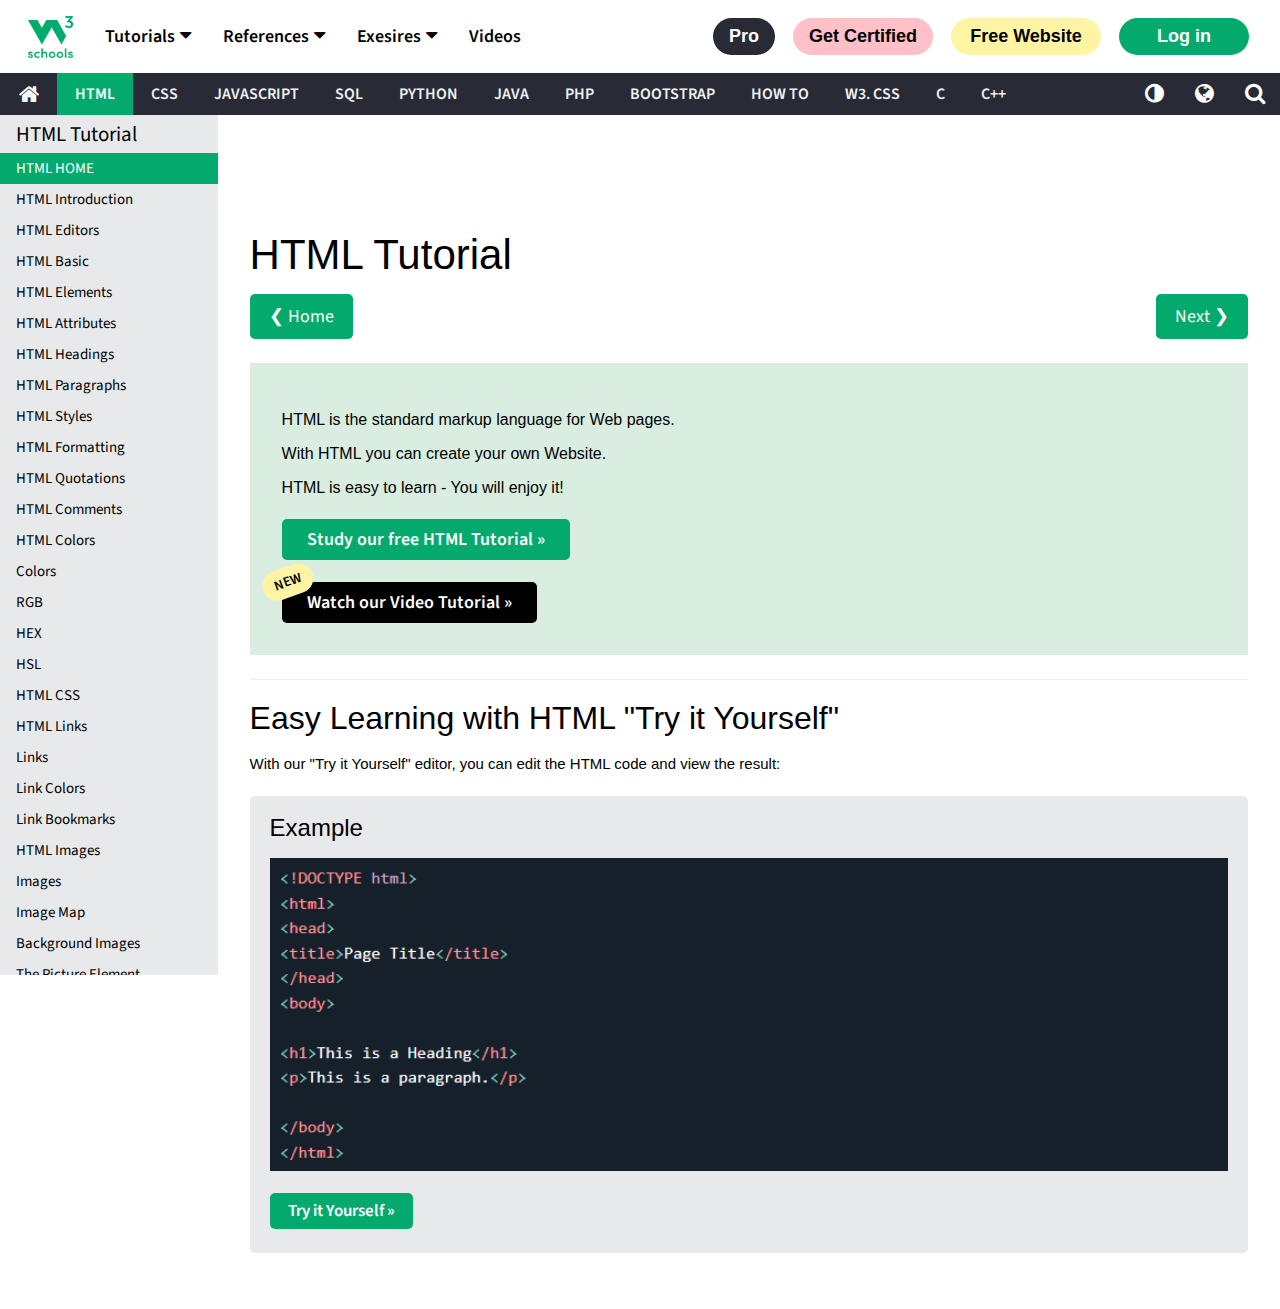
<file: index.html>
<!DOCTYPE html>
<html lang="en">
  <head>
    <meta charset="UTF-8" />
    <meta http-equiv="X-UA-Compatible" content="IE=edge" />
    <meta name="viewport" content="width=device-width, initial-scale=1.0" />
    <link rel="stylesheet" href="css/style.css" />
    <link rel="preconnect" href="https://fonts.googleapis.com" />
    <link rel="preconnect" href="https://fonts.gstatic.com" crossorigin />
    <link
      href="https://fonts.googleapis.com/css2?family=Poppins:wght@100;200;500;600&family=Source+Sans+Pro:ital,wght@0,200;0,300;0,400;0,600;0,700;1,200;1,300;1,400;1,600&display=swap"
      rel="stylesheet"
    />
    <link
      rel="stylesheet"
      href="https://cdnjs.cloudflare.com/ajax/libs/font-awesome/4.7.0/css/font-awesome.min.css"
    />
    <title>w3school</title>
  </head>
  <body>
    <div class="container">
      <div class="left">
        <div class="nav-logo-box">
          <img class="nav-logo" src="/img/W3Schools_logo.svg.png" alt="" />
        </div>
        <a class="nav-link" href=""
          >Tutorials
          <i
            class="fa fa-caret-down"
            style="font-size: 20px; padding-left: 1px"
          ></i>
        </a>
        <a class="nav-link" href=""
          >References
          <i
            class="fa fa-caret-down"
            style="font-size: 20px; padding-left: 1px"
          ></i
        ></a>
        <a class="nav-link" href=""
          >Exesires
          <i
            class="fa fa-caret-down"
            style="font-size: 20px; padding-left: 1px"
          ></i
        ></a>
        <a class="nav-link" href="">Videos</a>
      </div>
      <div class="right">
        <button class="nav-btn pro">Pro</button>
        <button class="nav-btn get-certified">Get Certified</button>
        <button class="nav-btn free-wbsite">Free Website</button>
        <button class="nav-btn log-in">Log in</button>
      </div>
    </div>
    <div class="tutorial-bar">
      <div class="tutorial-left">
        <div class="tutorial-home">
          <i class="fa fa-home" style="font-size: 22px; padding-left: 1px"></i>
        </div>

        <a class="tutorial-link html-link" href="">HTML</a>
        <a class="tutorial-link" href="">CSS</a>
        <a class="tutorial-link" href="">JAVASCRIPT</a>
        <a class="tutorial-link" href="">SQL</a>
        <a class="tutorial-link" href="">PYTHON</a>
        <a class="tutorial-link" href="">JAVA</a>
        <a class="tutorial-link" href="">PHP</a>
        <a class="tutorial-link" href="">BOOTSTRAP</a>
        <a class="tutorial-link" href="">HOW TO</a>
        <a class="tutorial-link" href="">W3. CSS</a>
        <a class="tutorial-link" href="">C</a>
        <a class="tutorial-link" href="">C++</a>
      </div>
      <div class="tutorial-right">
        <div class="tutorial-right-icon">
          <i
            class="fa fa-adjust"
            style="font-size: 22px; padding-left: 1px"
          ></i>
        </div>
        <div class="tutorial-right-icon">
          <i class="fa fa-globe" style="font-size: 22px; padding-left: 1px"></i>
        </div>
        <div class="tutorial-right-icon">
          <i
            class="fa fa-search"
            style="font-size: 22px; padding-left: 1px"
          ></i>
        </div>
      </div>
    </div>

    <div class="main-container">
      <div class="main-sidebar">
        <h2 class="sidebar-heading">HTML Tutorial</h2>
        <a class="sidebar-link home-link" href="">HTML HOME</a>

        <a class="sidebar-link" href="html_intro.asp">HTML Introduction</a>
        <a class="sidebar-link" href="html_editors.asp">HTML Editors</a>
        <a class="sidebar-link" href="html_basic.asp">HTML Basic</a>
        <a class="sidebar-link" href="html_elements.asp">HTML Elements</a>
        <a class="sidebar-link" href="html_attributes.asp">HTML Attributes</a>
        <a class="sidebar-link" href="html_headings.asp">HTML Headings</a>
        <a class="sidebar-link" href="html_paragraphs.asp">HTML Paragraphs</a>
        <a class="sidebar-link" href="html_styles.asp">HTML Styles</a>
        <a class="sidebar-link" href="html_formatting.asp">HTML Formatting</a>
        <a class="sidebar-link" href="html_quotation_elements.asp"
          >HTML Quotations</a
        >
        <a class="sidebar-link" href="html_comments.asp">HTML Comments</a>
        <a class="sidebar-link" href="html_colors.asp">HTML Colors</a>
        <a class="sidebar-link" href="html_colors.asp">Colors</a>
        <a class="sidebar-link" href="html_colors_rgb.asp">RGB</a>
        <a class="sidebar-link" href="html_colors_hex.asp">HEX</a>
        <a class="sidebar-link" href="html_colors_hsl.asp">HSL</a>
        <a class="sidebar-link" href="html_css.asp">HTML CSS</a>
        <a class="sidebar-link" href="html_links.asp">HTML Links</a>
        <div class="tut_overview">
          <a class="sidebar-link" href="html_links.asp">Links</a>
          <a class="sidebar-link" href="html_links_colors.asp">Link Colors</a>
          <a class="sidebar-link" href="html_links_bookmarks.asp"
            >Link Bookmarks</a
          >
        </div>
        <a class="sidebar-link" href="html_images.asp">HTML Images</a>
        <div class="tut_overview">
          <a class="sidebar-link" href="html_images.asp">Images</a>
          <a class="sidebar-link" href="html_images_imagemap.asp">Image Map</a>
          <a class="sidebar-link" href="html_images_background.asp"
            >Background Images</a
          >
          <a class="sidebar-link" href="html_images_picture.asp"
            >The Picture Element</a
          >
        </div>
        <a class="sidebar-link" href="html_favicon.asp">HTML Favicon</a>
        <a class="sidebar-link" href="html_tables.asp">HTML Tables</a>
        <div class="tut_overview">
          <a class="sidebar-link" href="html_tables.asp">HTML Tables</a>
          <a class="sidebar-link" href="html_table_borders.asp"
            >Table Borders</a
          >
          <a class="sidebar-link" href="html_table_sizes.asp">Table Sizes</a>
          <a class="sidebar-link" href="html_table_headers.asp"
            >Table Headers</a
          >
          <a class="sidebar-link" href="html_table_padding_spacing.asp"
            >Padding &amp; Spacing</a
          >
          <a class="sidebar-link" href="html_table_colspan_rowspan.asp"
            >Colspan &amp; Rowspan</a
          >
          <a class="sidebar-link" href="html_table_styling.asp"
            >Table Styling</a
          >
          <a class="sidebar-link" href="html_table_colgroup.asp"
            >Table Colgroup</a
          >
        </div>

        <a class="sidebar-link" href="html_lists.asp">HTML Lists</a>

        <a class="sidebar-link" href="html_lists.asp">Lists</a>
        <a class="sidebar-link" href="html_lists_unordered.asp"
          >Unordered Lists</a
        >
        <a class="sidebar-link" href="html_lists_ordered.asp">Ordered Lists</a>
        <a class="sidebar-link" href="html_lists_other.asp">Other Lists</a>

        <a class="sidebar-link" href="html_blocks.asp"
          >HTML Block &amp; Inline</a
        >
        <a class="sidebar-link" href="html_classes.asp">HTML Classes</a>
        <a class="sidebar-link" href="html_id.asp">HTML Id</a>
        <a class="sidebar-link" href="html_iframe.asp">HTML Iframes</a>
        <a class="sidebar-link" href="html_scripts.asp">HTML JavaScript</a>
        <a class="sidebar-link" href="html_filepaths.asp">HTML File Paths</a>
        <a class="sidebar-link" href="html_head.asp">HTML Head</a>
        <a class="sidebar-link" href="html_layout.asp">HTML Layout</a>
        <a class="sidebar-link" href="html_responsive.asp">HTML Responsive</a>
        <a class="sidebar-link" href="html_computercode_elements.asp"
          >HTML Computercode</a
        >
        <a class="sidebar-link" href="html5_semantic_elements.asp"
          >HTML Semantics</a
        >
        <a class="sidebar-link" href="html5_syntax.asp">HTML Style Guide</a>
        <a class="sidebar-link" href="html_entities.asp">HTML Entities</a>
        <a class="sidebar-link" href="html_symbols.asp">HTML Symbols</a>
        <a class="sidebar-link" href="html_emojis.asp">HTML Emojis</a>
        <a class="sidebar-link" href="html_charset.asp">HTML Charset</a>
        <a class="sidebar-link" href="html_urlencode.asp">HTML URL Encode</a>
        <a class="sidebar-link" href="html_xhtml.asp">HTML vs. XHTML</a>

        <h2 class="left"><span class="left_h2">HTML</span> Forms</h2>
        <a class="sidebar-link" href="html_forms.asp">HTML Forms</a>
        <a class="sidebar-link" href="html_forms_attributes.asp"
          >HTML Form Attributes</a
        >
        <a class="sidebar-link" href="html_form_elements.asp"
          >HTML Form Elements</a
        >
        <a class="sidebar-link" href="html_form_input_types.asp"
          >HTML Input Types</a
        >
        <a class="sidebar-link" href="html_form_attributes.asp"
          >HTML Input Attributes</a
        >
        <a class="sidebar-link" href="html_form_attributes_form.asp"
          >HTML Input Form Attributes</a
        >

        <a class="sidebar-link" href="html5_canvas.asp">HTML Canvas</a>
        <a class="sidebar-link" href="html5_svg.asp">HTML SVG</a>

        <a class="sidebar-link" href="html_media.asp">HTML Media</a>
        <a class="sidebar-link" href="html5_video.asp">HTML Video</a>
        <a class="sidebar-link" href="html5_audio.asp">HTML Audio</a>
        <a class="sidebar-link" href="html_object.asp">HTML Plug-ins</a>
        <a class="sidebar-link" href="html_youtube.asp">HTML YouTube</a>

        <a class="sidebar-link" href="html5_geolocation.asp"
          >HTML Geolocation</a
        >
        <a class="sidebar-link" href="html5_draganddrop.asp">HTML Drag/Drop</a>
        <a class="sidebar-link" href="html5_webstorage.asp">HTML Web Storage</a>
        <a class="sidebar-link" href="html5_webworkers.asp">HTML Web Workers</a>
        <a class="sidebar-link" href="html5_serversentevents.asp">HTML SSE</a>

        <a class="sidebar-link" href="html_examples.asp">HTML Examples</a>
        <a class="sidebar-link" href="html_quiz.asp">HTML Quiz</a>
        <a class="sidebar-link" href="html_exercises.asp">HTML Exercises</a>
        <a class="sidebar-link" href="html_exam.asp">HTML Certificate</a>
        <a class="sidebar-link" href="html_summary.asp">HTML Summary</a>
        <a class="sidebar-link" href="html_accessibility.asp"
          >HTML Accessibility</a
        >
      </div>
      <div class="main-content">
        <h1 class="main-content-heading">HTML Tutorial</h1>
        <div class="main-content-pagination-btns">
          <a class="main-content-pagination" href="">❮ Home</a>
          <a class="main-content-pagination" href="">Next ❯</a>
        </div>
        <div class="main-content-write">
          <p class="write-list">
            HTML is the standard markup language for Web pages.
          </p>
          <p class="write-list">With HTML you can create your own Website.</p>
          <p class="write-list">HTML is easy to learn - You will enjoy it!</p>
          <a class="main-content-write-btn" href=""
            >Study our free HTML Tutorial »</a
          >
          <br />
          <a class="main-content-write-btntwo" href=""
            >Watch our Video Tutorial » <span class="badge">NEW</span></a
          >
        </div>
        <hr class="hr-line" />
        <h2 class="hr-under-item">Easy Learning with HTML "Try it Yourself"</h2>
        <p class="under-item-pr">
          With our "Try it Yourself" editor, you can edit the HTML code and view
          the result:
        </p>
        <div class="main-content-detail">
          <h3 class="main-content-detail-example">Example</h3>
          <div class="html-example-img">
            <img class="html-img" src="/img/code.PNG" alt="" />
          </div>
          <a class="html-img-btn" href="">Try it Yourself »</a>
        </div>
      </div>
    </div>
  </body>
</html>
</file>
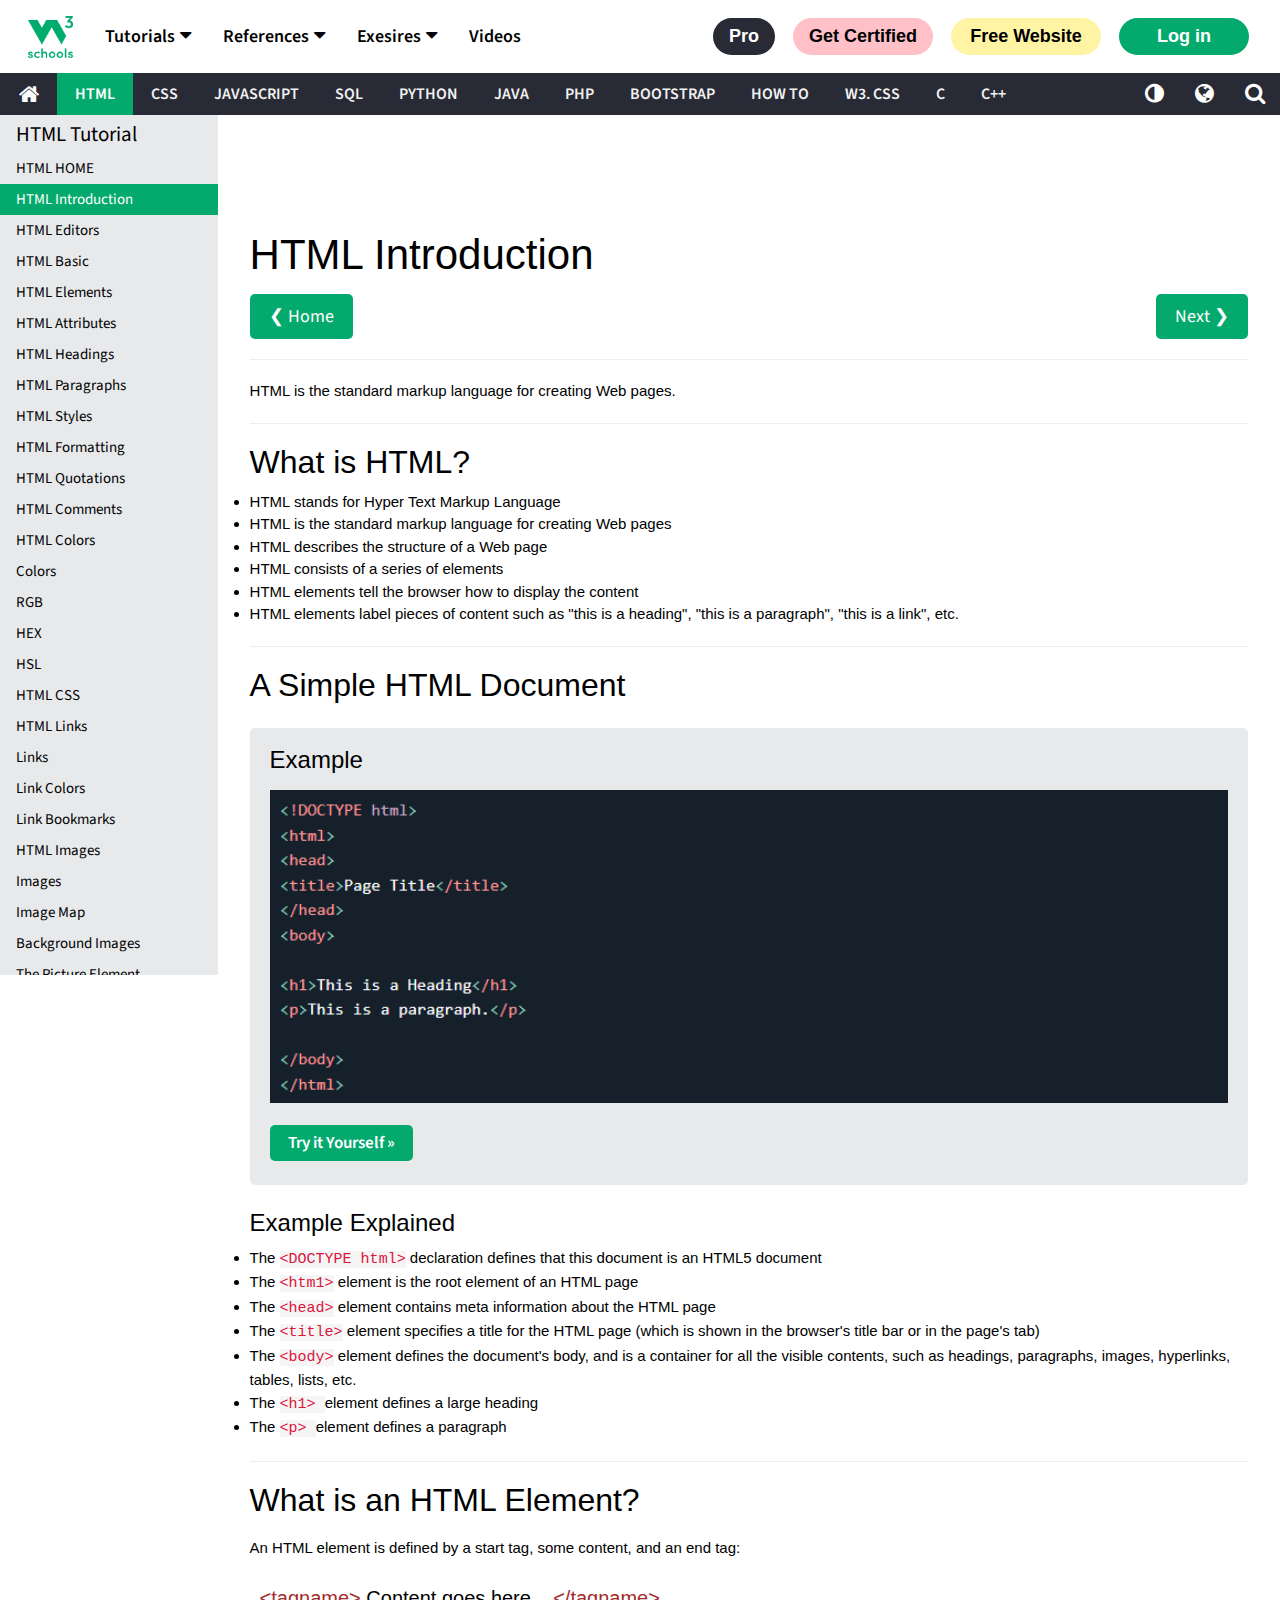
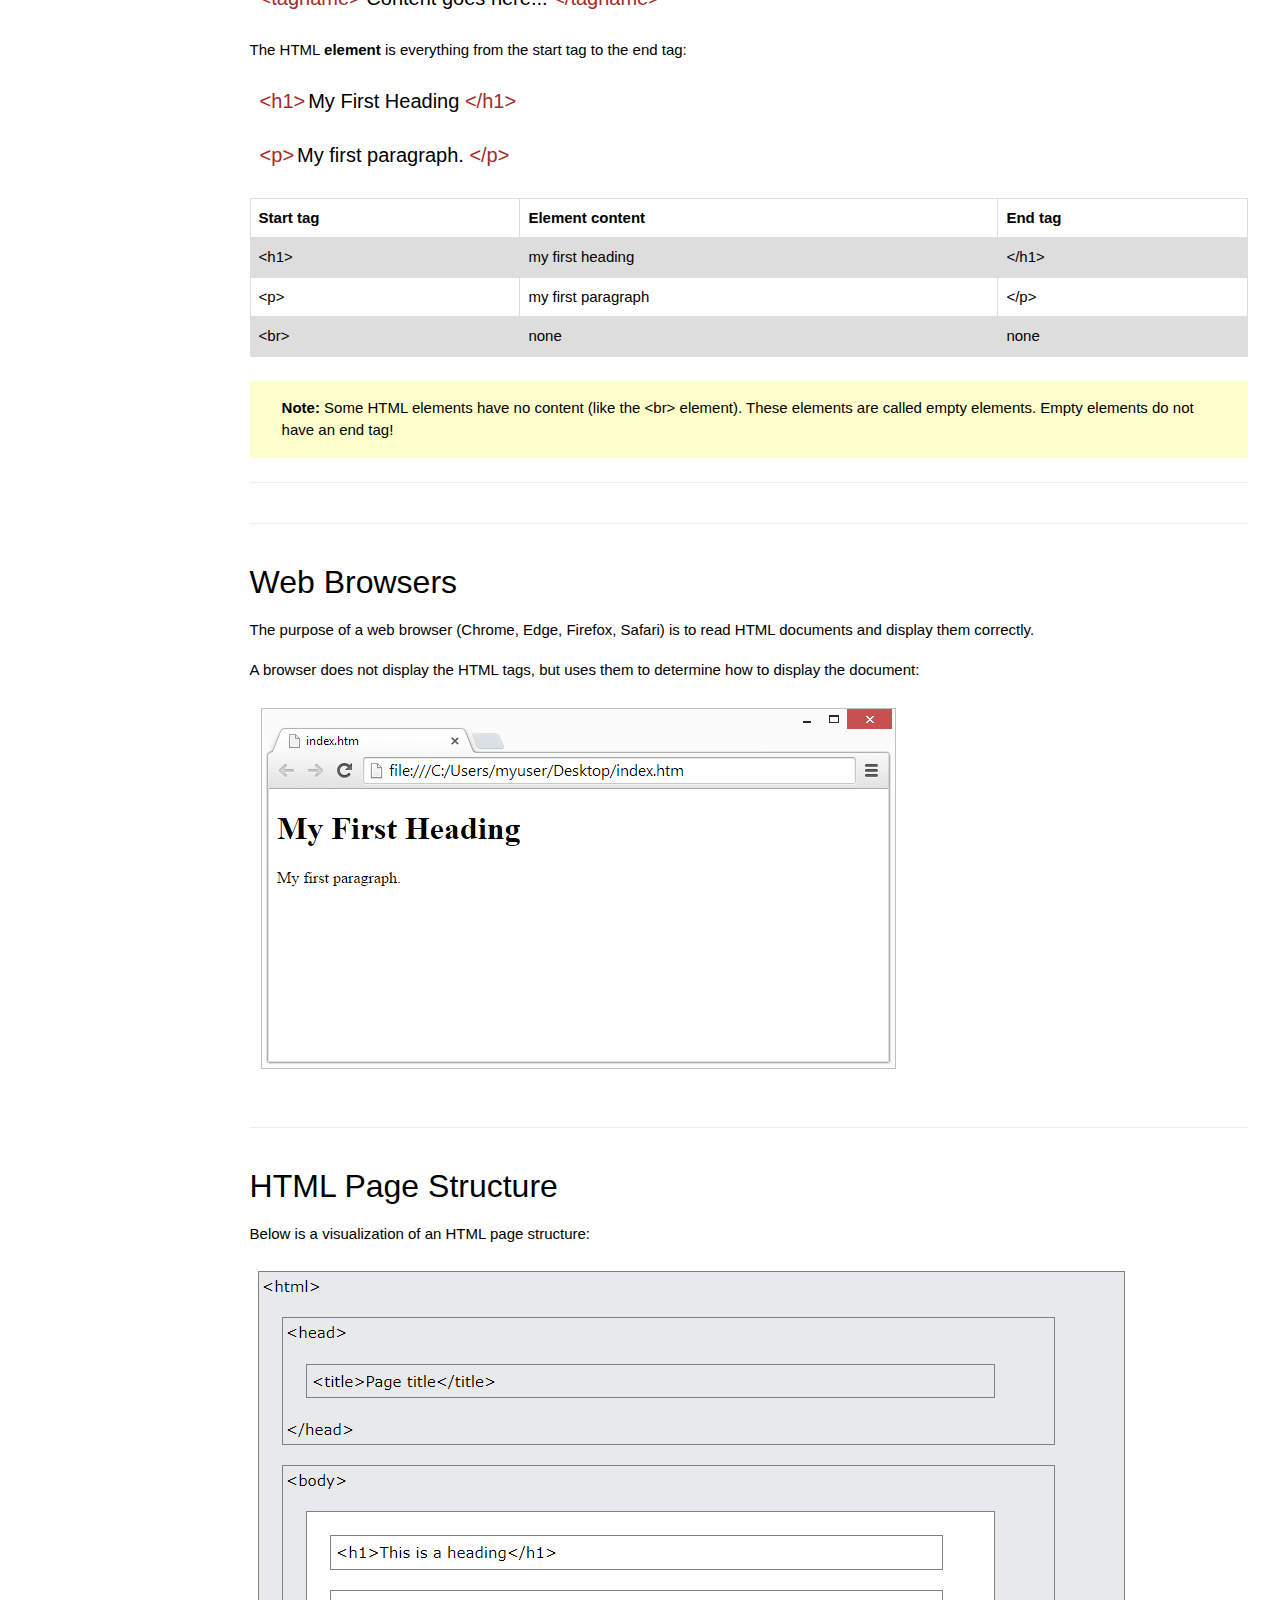
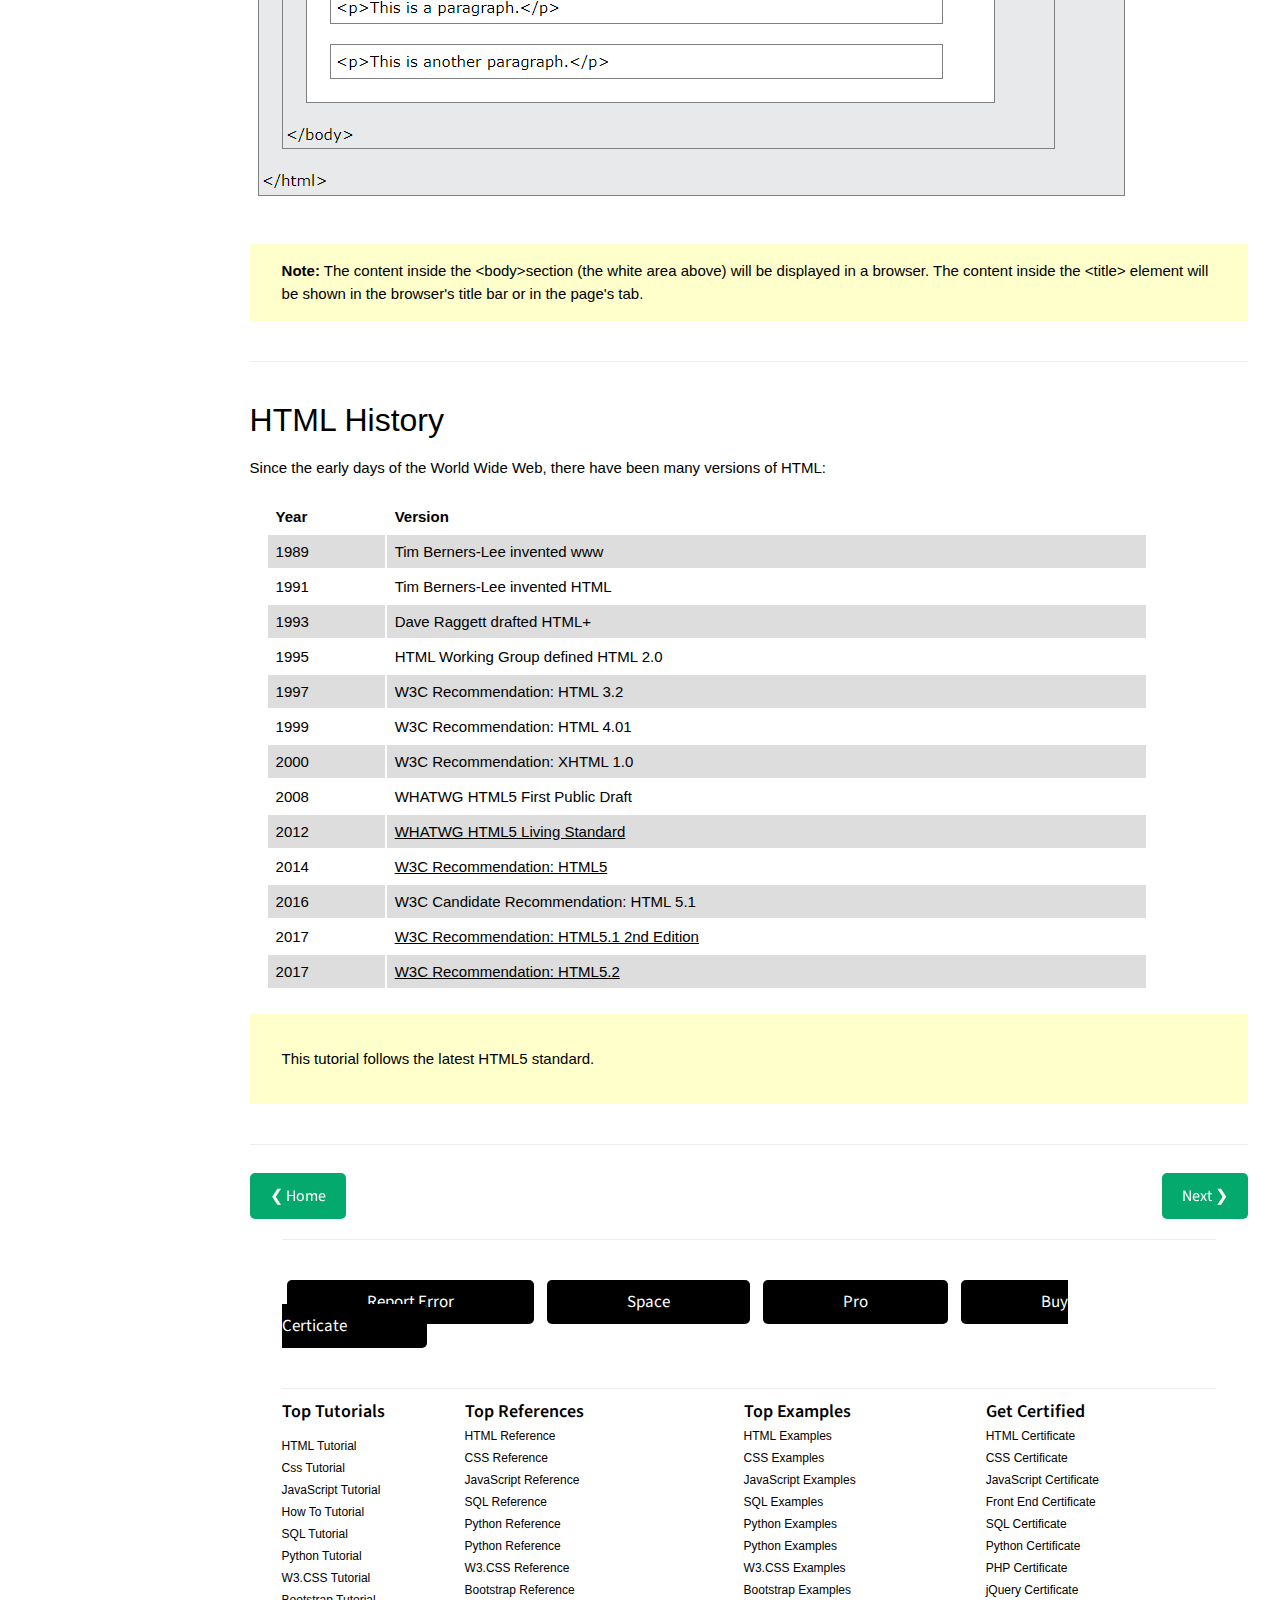
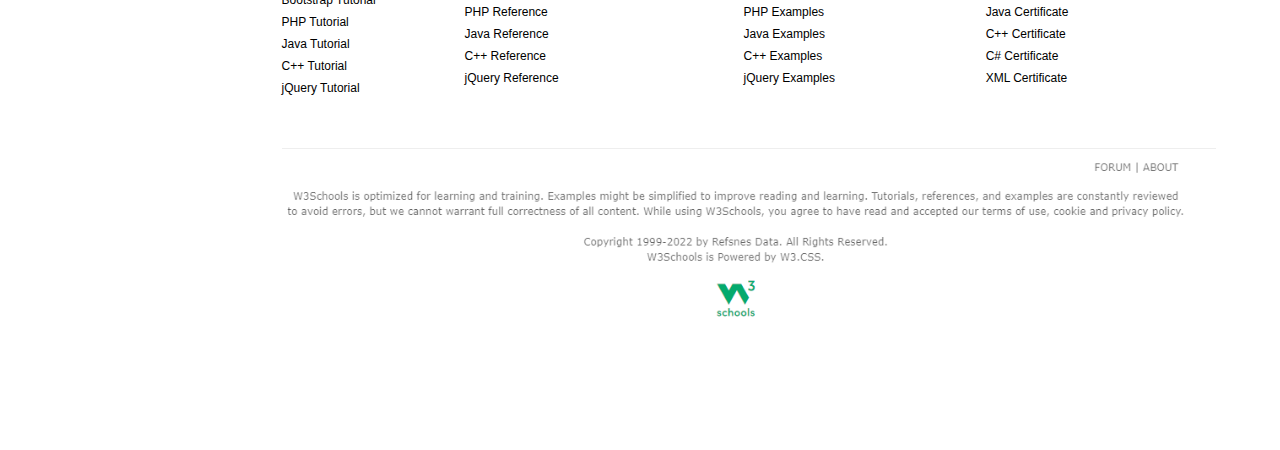
<file: htmlIntroduction.html>
<!DOCTYPE html>
<html lang="en">
  <head>
    <meta charset="UTF-8" />
    <meta http-equiv="X-UA-Compatible" content="IE=edge" />
    <meta name="viewport" content="width=device-width, initial-scale=1.0" />
    <link rel="stylesheet" href="css/style.css" />
    <link rel="preconnect" href="https://fonts.googleapis.com" />
    <link rel="preconnect" href="https://fonts.gstatic.com" crossorigin />
    <link
      href="https://fonts.googleapis.com/css2?family=Poppins:wght@100;200;500;600&family=Source+Sans+Pro:ital,wght@0,200;0,300;0,400;0,600;0,700;1,200;1,300;1,400;1,600&display=swap"
      rel="stylesheet"
    />
    <link
      rel="stylesheet"
      href="https://cdnjs.cloudflare.com/ajax/libs/font-awesome/4.7.0/css/font-awesome.min.css"
    />
    <title>w3school</title>
  </head>
  <body>
    <div class="container">
      <div class="left">
        <div class="nav-logo-box">
          <img class="nav-logo" src="/img/W3Schools_logo.svg.png" alt="" />
        </div>
        <a class="nav-link" href=""
          >Tutorials
          <i
            class="fa fa-caret-down"
            style="font-size: 20px; padding-left: 1px"
          ></i>
        </a>
        <a class="nav-link" href=""
          >References
          <i
            class="fa fa-caret-down"
            style="font-size: 20px; padding-left: 1px"
          ></i
        ></a>
        <a class="nav-link" href=""
          >Exesires
          <i
            class="fa fa-caret-down"
            style="font-size: 20px; padding-left: 1px"
          ></i
        ></a>
        <a class="nav-link" href="">Videos</a>
      </div>
      <div class="right">
        <button class="nav-btn pro">Pro</button>
        <button class="nav-btn get-certified">Get Certified</button>
        <button class="nav-btn free-wbsite">Free Website</button>
        <button class="nav-btn log-in">Log in</button>
      </div>
    </div>
    <div class="tutorial-bar">
      <div class="tutorial-left">
        <div class="tutorial-home">
          <i class="fa fa-home" style="font-size: 22px; padding-left: 1px"></i>
        </div>

        <a class="tutorial-link html-link" href="">HTML</a>
        <a class="tutorial-link" href="">CSS</a>
        <a class="tutorial-link" href="">JAVASCRIPT</a>
        <a class="tutorial-link" href="">SQL</a>
        <a class="tutorial-link" href="">PYTHON</a>
        <a class="tutorial-link" href="">JAVA</a>
        <a class="tutorial-link" href="">PHP</a>
        <a class="tutorial-link" href="">BOOTSTRAP</a>
        <a class="tutorial-link" href="">HOW TO</a>
        <a class="tutorial-link" href="">W3. CSS</a>
        <a class="tutorial-link" href="">C</a>
        <a class="tutorial-link" href="">C++</a>
      </div>
      <div class="tutorial-right">
        <div class="tutorial-right-icon">
          <i
            class="fa fa-adjust"
            style="font-size: 22px; padding-left: 1px"
          ></i>
        </div>
        <div class="tutorial-right-icon">
          <i class="fa fa-globe" style="font-size: 22px; padding-left: 1px"></i>
        </div>
        <div class="tutorial-right-icon">
          <i
            class="fa fa-search"
            style="font-size: 22px; padding-left: 1px"
          ></i>
        </div>
      </div>
    </div>

    <div class="main-container">
      <div class="main-sidebar">
        <h2 class="sidebar-heading">HTML Tutorial</h2>
        <a class="sidebar-link" href="index.html">HTML HOME</a>

        <a class="sidebar-link home-link" href="htmlIntroduction.html">HTML Introduction</a>
        <a class="sidebar-link" href="html_editors.asp">HTML Editors</a>
        <a class="sidebar-link" href="html_basic.asp">HTML Basic</a>
        <a class="sidebar-link" href="html_elements.asp">HTML Elements</a>
        <a class="sidebar-link" href="html_attributes.asp">HTML Attributes</a>
        <a class="sidebar-link" href="html_headings.asp">HTML Headings</a>
        <a class="sidebar-link" href="html_paragraphs.asp">HTML Paragraphs</a>
        <a class="sidebar-link" href="html_styles.asp">HTML Styles</a>
        <a class="sidebar-link" href="html_formatting.asp">HTML Formatting</a>
        <a class="sidebar-link" href="html_quotation_elements.asp"
          >HTML Quotations</a
        >
        <a class="sidebar-link" href="html_comments.asp">HTML Comments</a>
        <a class="sidebar-link" href="html_colors.asp">HTML Colors</a>
        <a class="sidebar-link" href="html_colors.asp">Colors</a>
        <a class="sidebar-link" href="html_colors_rgb.asp">RGB</a>
        <a class="sidebar-link" href="html_colors_hex.asp">HEX</a>
        <a class="sidebar-link" href="html_colors_hsl.asp">HSL</a>
        <a class="sidebar-link" href="html_css.asp">HTML CSS</a>
        <a class="sidebar-link" href="html_links.asp">HTML Links</a>
        <div class="tut_overview">
          <a class="sidebar-link" href="html_links.asp">Links</a>
          <a class="sidebar-link" href="html_links_colors.asp">Link Colors</a>
          <a class="sidebar-link" href="html_links_bookmarks.asp"
            >Link Bookmarks</a
          >
        </div>
        <a class="sidebar-link" href="html_images.asp">HTML Images</a>
        <div class="tut_overview">
          <a class="sidebar-link" href="html_images.asp">Images</a>
          <a class="sidebar-link" href="html_images_imagemap.asp">Image Map</a>
          <a class="sidebar-link" href="html_images_background.asp"
            >Background Images</a
          >
          <a class="sidebar-link" href="html_images_picture.asp"
            >The Picture Element</a
          >
        </div>
        <a class="sidebar-link" href="html_favicon.asp">HTML Favicon</a>
        <a class="sidebar-link" href="html_tables.asp">HTML Tables</a>
        <div class="tut_overview">
          <a class="sidebar-link" href="html_tables.asp">HTML Tables</a>
          <a class="sidebar-link" href="html_table_borders.asp"
            >Table Borders</a
          >
          <a class="sidebar-link" href="html_table_sizes.asp">Table Sizes</a>
          <a class="sidebar-link" href="html_table_headers.asp"
            >Table Headers</a
          >
          <a class="sidebar-link" href="html_table_padding_spacing.asp"
            >Padding &amp; Spacing</a
          >
          <a class="sidebar-link" href="html_table_colspan_rowspan.asp"
            >Colspan &amp; Rowspan</a
          >
          <a class="sidebar-link" href="html_table_styling.asp"
            >Table Styling</a
          >
          <a class="sidebar-link" href="html_table_colgroup.asp"
            >Table Colgroup</a
          >
        </div>

        <a class="sidebar-link" href="html_lists.asp">HTML Lists</a>

        <a class="sidebar-link" href="html_lists.asp">Lists</a>
        <a class="sidebar-link" href="html_lists_unordered.asp"
          >Unordered Lists</a
        >
        <a class="sidebar-link" href="html_lists_ordered.asp">Ordered Lists</a>
        <a class="sidebar-link" href="html_lists_other.asp">Other Lists</a>

        <a class="sidebar-link" href="html_blocks.asp"
          >HTML Block &amp; Inline</a
        >
        <a class="sidebar-link" href="html_classes.asp">HTML Classes</a>
        <a class="sidebar-link" href="html_id.asp">HTML Id</a>
        <a class="sidebar-link" href="html_iframe.asp">HTML Iframes</a>
        <a class="sidebar-link" href="html_scripts.asp">HTML JavaScript</a>
        <a class="sidebar-link" href="html_filepaths.asp">HTML File Paths</a>
        <a class="sidebar-link" href="html_head.asp">HTML Head</a>
        <a class="sidebar-link" href="html_layout.asp">HTML Layout</a>
        <a class="sidebar-link" href="html_responsive.asp">HTML Responsive</a>
        <a class="sidebar-link" href="html_computercode_elements.asp"
          >HTML Computercode</a
        >
        <a class="sidebar-link" href="html5_semantic_elements.asp"
          >HTML Semantics</a
        >
        <a class="sidebar-link" href="html5_syntax.asp">HTML Style Guide</a>
        <a class="sidebar-link" href="html_entities.asp">HTML Entities</a>
        <a class="sidebar-link" href="html_symbols.asp">HTML Symbols</a>
        <a class="sidebar-link" href="html_emojis.asp">HTML Emojis</a>
        <a class="sidebar-link" href="html_charset.asp">HTML Charset</a>
        <a class="sidebar-link" href="html_urlencode.asp">HTML URL Encode</a>
        <a class="sidebar-link" href="html_xhtml.asp">HTML vs. XHTML</a>

        <h2 class="left"><span class="left_h2">HTML</span> Forms</h2>
        <a class="sidebar-link" href="html_forms.asp">HTML Forms</a>
        <a class="sidebar-link" href="html_forms_attributes.asp"
          >HTML Form Attributes</a
        >
        <a class="sidebar-link" href="html_form_elements.asp"
          >HTML Form Elements</a
        >
        <a class="sidebar-link" href="html_form_input_types.asp"
          >HTML Input Types</a
        >
        <a class="sidebar-link" href="html_form_attributes.asp"
          >HTML Input Attributes</a
        >
        <a class="sidebar-link" href="html_form_attributes_form.asp"
          >HTML Input Form Attributes</a
        >

        <a class="sidebar-link" href="html5_canvas.asp">HTML Canvas</a>
        <a class="sidebar-link" href="html5_svg.asp">HTML SVG</a>

        <a class="sidebar-link" href="html_media.asp">HTML Media</a>
        <a class="sidebar-link" href="html5_video.asp">HTML Video</a>
        <a class="sidebar-link" href="html5_audio.asp">HTML Audio</a>
        <a class="sidebar-link" href="html_object.asp">HTML Plug-ins</a>
        <a class="sidebar-link" href="html_youtube.asp">HTML YouTube</a>

        <a class="sidebar-link" href="html5_geolocation.asp"
          >HTML Geolocation</a
        >
        <a class="sidebar-link" href="html5_draganddrop.asp">HTML Drag/Drop</a>
        <a class="sidebar-link" href="html5_webstorage.asp">HTML Web Storage</a>
        <a class="sidebar-link" href="html5_webworkers.asp">HTML Web Workers</a>
        <a class="sidebar-link" href="html5_serversentevents.asp">HTML SSE</a>

        <a class="sidebar-link" href="html_examples.asp">HTML Examples</a>
        <a class="sidebar-link" href="html_quiz.asp">HTML Quiz</a>
        <a class="sidebar-link" href="html_exercises.asp">HTML Exercises</a>
        <a class="sidebar-link" href="html_exam.asp">HTML Certificate</a>
        <a class="sidebar-link" href="html_summary.asp">HTML Summary</a>
        <a class="sidebar-link" href="html_accessibility.asp"
          >HTML Accessibility</a
        >
      </div>
      <div class="main-content">
        <h1 class="main-content-heading">HTML Introduction</h1>
        <div class="main-content-pagination-btns">
          <a class="main-content-pagination" href="index.html">❮ Home</a>
          <a class="main-content-pagination" href="htmlIntroduction.html">Next ❯</a>
        </div>
        <hr class="hr-line-botton-introduction-line">
        <p class="html-introduction-p">HTML is the standard markup language for creating Web pages.</p>
        <hr class="hr-line-botton-introduction-typeseco-line">
        <h2 class="main-content-html">What is HTML?</h2>
        <ul class="ul-text">
          <li>HTML stands for Hyper Text Markup Language</li>
          <li>HTML is the standard markup language for creating Web pages</li>
          <li>HTML describes the structure of a Web page</li>
          <li>HTML consists of a series of elements</li>
          <li>HTML elements tell the browser how to display the content</li>
          <li>HTML elements label pieces of content such as "this is a heading", "this is a paragraph", "this is a link", etc.</li>
        </ul>
        <hr class="hr-line-botton-introduction-typeseco-line">
        <h2 class="main-content-html">A Simple HTML Document</h2>
        <div class="main-content-detail">
          <h3 class="main-content-detail-example">Example</h3>
          <div class="html-example-img">
            <img class="html-img" src="/img/code.PNG" alt="" />
          </div>
          <a class="html-img-btn" href="">Try it Yourself »</a>
        </div>
        <h3 class="example-explained">Example Explained</h3>
        <ul class="example-explained-details">
          <li>The <code class="code-strong">&lt;DOCTYPE html&gt;</code>
            declaration defines 
            that this document is an HTML5 document
          </li>
            <li>
              The <code>&lt;htm1&gt;</code>
              element is the root element of an HTML 
              page
            </li>
              <li>
                The <code>&lt;head&gt;</code> element contains meta information about the 
                HTML page
              </li>
              <li>The <code>&lt;title&gt;</code>
                element specifies a title for the 
                HTML page (which is shown in the browser's title bar or in the page's tab)
              </li>
                <li>
                  The <code>&lt;body&gt;</code> element defines the 
                  document's body, and is a container for all the visible contents, such as 
                  headings, paragraphs, images, hyperlinks, tables, lists, etc.
                </li>
                <li>The
                  <code>&lt;h1&gt;

                  </code>
                element defines a large heading</li>
                <li>
                  The <code>
                    &ltp&gt;
                  </code>
                  element defines a paragraph
                </li>
              </ul>
        <hr class="hr-line-botton-introduction-typeseco-line">
        <h2 class="what-is-html">What is an HTML Element?</h2>
        <p class="what-is-html-p">An HTML element is defined by a start tag, some content, and an end tag:</p>
        <div class="tagename-contenc">
          <span>
            <span class="tagname">
              &lt;tagname&gt;
            </span>
            <span class="content-gose"> 

              Content goes here...
            </span>
            </span>
            <span class="tagname">
              &lt;/tagname&gt;
            </span>
        </div>
        <p class="tange-name-under-p">The HTML 
          <strong>element</strong> is everything from the start tag to the end tag:
        </p>
        <div class="tagename-contenc">
<span>
  <span class="tagname">  &lt;h1&gt;</span>
  <span class="content-gose">
    My First Heading
  </span>
  <span class="tagname">  &lt;/h1&gt;</span>
</span>
</div>
        <div class="tagename-contenc">
          <span>
            <span class="tagname">  &lt;p&gt;</span>
            <span class="content-gose">
              My first paragraph.
            </span>
            <span class="tagname">  &lt;/p&gt;</span>
          </span>          
        </div>
        <table class="table">
          <tbody>
            <tr>
              <th class="title">
                Start tag
              </th>
              <th class="title">Element content</th>
              <th class="title">End tag</th>
            </tr>
            <tr>
              <td class="table-data one-table">&lt;h1&gt;</td>
              <td class="table-data one-table">my first heading</td>
              <td class="table-data one-table">&lt;/h1&gt;</td>
            </tr>
            <tr>

              <td  class="table-data">&lt;p&gt;</td>
              <td  class="table-data">my first paragraph</td>
              <td  class="table-data">&lt;/p&gt;</td>
            </tr>
            <tr>
              <td  class="table-data one-table">&lt;br&gt;</td>
              <td  class="table-data one-table">none</td>
              <td  class="table-data one-table">none</td>
            </tr>
          </tbody>
        </table>
        <div class="table-under-note">
          <p>
          <strong>Note:</strong>
          Some HTML elements have no content (like the &lt;br&gt; 
          element). These elements are called empty elements. Empty elements do not have an end tag!
          </p>
        </div>
        <hr class="hr-line-botton-introduction-typeseco-line">
        <div>
          <hr class="hr-line-botton-introduction-typeseco-line-second">
          <h2 class="what-is-html">Web Browsers</h2>
          <p class="tange-name-under-p">The purpose of a web browser (Chrome, Edge, Firefox, Safari) is to read HTML documents and display them 
            correctly.</p>
            <p class="tange-name-under-p">A browser does not display the HTML tags, but uses them to determine how to display the document:</p>
            <p>
              <img src="/img/my heading.PNG" alt="">
            </p>
           </div>
          <hr class="hr-line-botton-introduction-typeseco-line-second">
          
          <h2 class="what-is-html" >HTML Page Structure</h2>
          <p class="tange-name-under-p">Below is a visualization of an HTML page structure:</p>
          <div>
            <img src="/img/structer.PNG" alt="">
          </div>
          <div class="table-under-note">
            <p>
            <strong>Note:</strong>
            The content inside the &lt;body&gt;section (the white area above) will be displayed in a browser. The content inside the &lt;title&gt; element will be shown in the browser's title bar or in the page's tab.
            </p>
          </div>
          <hr class="hr-line-botton-introduction-typeseco-line-second">
<h2 class="what-is-html">HTML History</h2>
<p class="tange-name-under-p">Since the early days of the World Wide Web, there have been many versions of HTML:</p>
<table class="main-table">
  <tbody>
    <tr class="tabl-row">
      <th class="new-data-table">Year</th>
      <th class="new-data-table">Version</th>
    </tr>
    <tr class="tabl-row">
      <td class="new-data-table">1989</td>
      <td class="new-data-table">	Tim Berners-Lee invented www</td>
    </tr>
    <tr class="tabl-row">
      <td class="new-data-table">
        1991
      </td>
      <td class="new-data-table">
        Tim Berners-Lee invented HTML
      </td>
    </tr>
    <tr class="tabl-row">
      <td class="new-data-table">
        1993
      </td>
      <td class="new-data-table">Dave Raggett drafted HTML+</td>
    </tr>
    <tr class="tabl-row">
      <td class="new-data-table">1995</td>
      <td class="new-data-table">HTML Working Group defined HTML 2.0</td>
    </tr>
    <tr class="tabl-row">
      <td class="new-data-table">1997</td>
      <td class="new-data-table">	W3C Recommendation: HTML 3.2</td>
    </tr>
    <tr class="tabl-row">
      <td class="new-data-table">
      1999
    </td>
    <td class="new-data-table">	W3C Recommendation: HTML 4.01</td>
  </tr>
  <tr class="tabl-row">
    <td class="new-data-table">
      2000
 </td>
 <td class="new-data-table">W3C Recommendation: XHTML 1.0</td>
</tr>
<tr class="tabl-row">
  <td class="new-data-table">
    2008
  </td>
  <td class="new-data-table">
    WHATWG HTML5 First Public Draft
  </td>
</tr>
<tr class="tabl-row">
  <td class="new-data-table">
2012
</td>
<td class="new-data-table" style="text-decoration: underline;">	WHATWG HTML5 Living Standard
</td>
</tr>
<tr class="tabl-row">
  <td class="new-data-table">
    2014
  </td>
  <td class="new-data-table" style="text-decoration:underline;">
    W3C Recommendation: HTML5
  </td>
</tr>
<tr class="tabl-row">
  <td class="new-data-table"> 
    2016
  </td>
  <td class="new-data-table">W3C Candidate Recommendation: HTML 5.1</td>
</tr>
<tr class="tabl-row">
  <td class="new-data-table">
    2017
  </td>
  <td class="new-data-table" style="text-decoration:underline ;">	W3C Recommendation: HTML5.1 2nd Edition</td>
</tr>
<tr class="tabl-row">
  <td class="new-data-table">2017</td>
  <td class="new-data-table" style="text-decoration:underline;">	W3C Recommendation: HTML5.2</td>
</tr>
  </tbody>
</table>
<div class="table-under-note">
  <p class="tange-name-under-p">
    This tutorial follows the latest HTML5 standard.
  </p>
</div>
<hr class="hr-line-botton-introduction-typeseco-line-second">

             
          
          <div class="">
         <div class="next-page-btn">
        <div >
          <a class="home-btn"href="index.html">❮ Home</a>
        </div>
        <div >
          <a class="next-btn"href="#">Next ❯</a>
        </div>
        </div>
        <div class="footer-details">
          <hr class="hr-line-botton-line-footer"/>
          <a class="footer-buttons" href="#">Report Error</a>
          <a class="footer-buttons" href="#">Space</a>
          <a class="footer-buttons" href="#">Pro</a>
          <a class="footer-buttons" href="#">Buy Certicate</a>
          <hr class="foter-line-silver">
          <div class="flex-container">

            <div class="top-tutorials-flex-one">
              <h5 class="top-tutorials">Top Tutorials</h5>
            <a class="foter-tutorial-link" href="">HTML Tutorial</a>
            <br>
            <a class="foter-tutorial-link" href="">Css Tutorial</a>
            <br> 
            <a class="foter-tutorial-link" href="">JavaScript Tutorial</a>
            <br>
             <a class="foter-tutorial-link" href="">How To Tutorial</a>
            <br>
             <a class="foter-tutorial-link" href="">SQL Tutorial</a>
            <br>
             <a class="foter-tutorial-link" href="">Python Tutorial</a>
            <br>
             <a class="foter-tutorial-link" href="">W3.CSS Tutorial</a>
            <br>
             <a class="foter-tutorial-link" href="">Bootstrap Tutorial</a>
            <br>
             <a class="foter-tutorial-link" href="">PHP Tutorial</a>
            <br>
             <a class="foter-tutorial-link" href="">Java Tutorial</a>
             <br>
             <a class="foter-tutorial-link" href="">C++ Tutorial</a>
            <br>
            <a class="foter-tutorial-link" href="">jQuery Tutorial</a>
            <br>
          </div>
          <div class="flex-box-two">
            <h5 class="top-tutorials-flex-second">Top References</h5>
            <a class="foter-tutorial-link" href="">HTML Reference</a>
            <br>
            <a class="foter-tutorial-link" href="">CSS Reference</a>
            <br> 
            <a class="foter-tutorial-link" href="">JavaScript Reference</a>
            <br>
             <a class="foter-tutorial-link" href="">SQL Reference</a>
            <br>
             <a class="foter-tutorial-link" href="">Python Reference</a>
            <br>
             <a class="foter-tutorial-link" href="">Python Reference</a>
            <br>
             <a class="foter-tutorial-link" href="">W3.CSS Reference</a>
             <br>
             <a class="foter-tutorial-link" href="">Bootstrap Reference</a>
             <br>
             <a class="foter-tutorial-link" href="">PHP Reference</a>
             <br>
             <a class="foter-tutorial-link" href="">Java Reference</a>
             <br>
             <a class="foter-tutorial-link" href="">C++ Reference</a>
             <br>
             <a class="foter-tutorial-link" href="">jQuery Reference</a>
             <br>
            </div>
            <div class="flex-box-three">
              <h5 class="top-tutorials-flex-second">Top Examples</h5>
              <a class="foter-tutorial-link" href="">HTML Examples</a>
              <br>
              <a class="foter-tutorial-link" href="">CSS Examples</a>
              <br> 
              <a class="foter-tutorial-link" href="">JavaScript Examples</a>
              <br>
               <a class="foter-tutorial-link" href="">SQL Examples</a>
              <br>
               <a class="foter-tutorial-link" href="">Python Examples</a>
              <br>
               <a class="foter-tutorial-link" href="">Python Examples</a>
              <br>
               <a class="foter-tutorial-link" href="">W3.CSS Examples</a>
               <br>
               <a class="foter-tutorial-link" href="">Bootstrap Examples</a>
               <br>
               <a class="foter-tutorial-link" href="">PHP Examples</a>
               <br>
               <a class="foter-tutorial-link" href="">Java Examples</a>
               <br>
               <a class="foter-tutorial-link" href="">C++ Examples</a>
               <br>
               <a class="foter-tutorial-link" href="">jQuery Examples</a>
               <br>
              </div>
              <div class="flex-box-four">
                <h5 class="top-tutorials-flex-second">Get Certified
                </h5>
                <a class="foter-tutorial-link" href="">HTML Certificate</a>
                <br>
                <a class="foter-tutorial-link" href="">CSS Certificate</a>
                <br> 
                <a class="foter-tutorial-link" href="">JavaScript Certificate</a>
                <br>
                 <a class="foter-tutorial-link" href="">Front End Certificate</a>
                <br>
                 <a class="foter-tutorial-link" href="">SQL Certificate</a>
                <br>
                 <a class="foter-tutorial-link" href="">Python Certificate</a>
                <br>
                 <a class="foter-tutorial-link" href="">PHP Certificate</a>
                 <br>
                 <a class="foter-tutorial-link" href="">jQuery Certificate</a>
                 <br>
                 <a class="foter-tutorial-link" href="">Java Certificate</a>
                 <br>
                 <a class="foter-tutorial-link" href="">C++ Certificate</a>
                 <br>
                 <a class="foter-tutorial-link" href="">C# Certificate</a>
                 <br>
                 <a class="foter-tutorial-link" href="">XML Certificate</a>
                 <br>
                </div>
  
          </div>
          <hr class="foter-line-silver">
<div>
  <img class="footer-img" src="/img/w3school foter under.PNG" alt="">
</div>
          </div> 
        </div>
  </body>
</html>
</file>
<file: css/style.css>
* {
  box-sizing: border-box;
  margin: 0;
  padding: 0;
}
body {
  font-family: "Poppins", sans-serif;
  font-family: "Source Sans Pro", sans-serif;
}
.container {
  position: relative;
  display: flex;
  justify-content: space-between;
  align-items: center;
  padding: 0 16px 0 12px;
  background: #fff;
  box-shadow: 0 2px 5px 0 rgb(0 0 0 / 16%), 0 2px 10px 0 rgb(0 0 0 / 12%);
  overflow: hidden;
}
.left {
  display: flex;
  align-items: center;
}
.right {
  font-family: "Poppins", sans-serif;
  font-family: "Source Sans Pro", sans-serif;
}
.nav-logo-box {
  display: flex;
  align-items: center;
  justify-content: center;
  padding: 0px 16px;
}
.nav-logo {
  height: 42px;
  width: 44.75px;
  object-fit: contain;
}
.nav-link {
  display: block;
  padding: 24px 16px;
  text-decoration: none;
  font-size: 18px;
  font-weight: 600;

  color: black;
}
.nav-link:hover {
  background-color: #04aa6d;
  color: white;
}
.nav-btn {
  border-radius: 25px;
  border: none;
  cursor: pointer;
  margin-right: 15px;
  padding: 8px 16px;
  font-size: 18px;
  font-weight: 600;
}
.pro {
  background-color: #282a35;
  color: #fff;
}
.get-certified {
  background-color: #ffc0c7;
  color: black;
}
.free-wbsite {
  background-color: #fff4a3;
  color: black;
  width: 150px;
}
.log-in {
  background-color: rgb(4, 170, 109);
  color: white;
  width: 130px;
}
.tutorial-bar {
  width: 100%;
  background-color: #282a35;
  display: flex;
  justify-content: space-between;
  align-items: center;
  position: sticky;
  top: 0;
  z-index: 99;
}
.tutorial-left {
  /* font-size: 20px; */
  display: flex;
  align-items: center;
}
.tutorial-link {
  text-decoration: none;
  display: block;
  padding: 10px 18px;
  color: #f1f1f1;
  font-weight: 600;
}
.tutorial-home {
  display: flex;
  align-items: center;
  justify-content: center;
  color: white;
  padding: 0px 18px;
}
.tutorial-right-icon {
  color: white;
  padding: 0px 15px;
}
.tutorial-right {
  display: flex;
}
.html-link {
  background-color: #04aa6d;
  color: white;
}
.home-link {
  background-color: #04aa6d;
  color: white !important;
}
.tutorial-link:hover {
  background-color: black;
}
.main-container {
  display: flex;
}
.main-sidebar {
  max-height: calc(100vh - 40px);
  height: calc(100vh - 40px);
  width: 17%;
  min-width: 200px;
  background-color: #e7e9eb;
  display: flex;
  flex-direction: column;
  padding-bottom: 20px;
  position: sticky;
  top: 40px;
  overflow: auto;
}

.main-content {
  width: calc(100% - 17%);
  padding: 16px 32px 32px 32px;

  justify-content: space-between;
}

.sidebar-heading {
  font-weight: 400;
  font-size: 21px;
  padding-left: 16px;
  margin: 4px 0px;
}
.sidebar-link {
  font-size: 15px;
  text-decoration: none;
  display: block;
  padding: 5px 1px 5px 16px;
  color: black;
}
.sidebar-link:hover {
  background-color: #cccccc;
}
.main-content-heading {
  font-size: 42px;
  font-family: "Segoe UI", Arial, sans-serif;
  font-weight: 400;
  margin: 100px 0px 0px;
  color: #000;
}
.main-content-pagination-btns {
  display: flex;
  justify-content: space-between;
  align-items: center;
}
.main-content-pagination {
  display: block;
  background-color: #04aa6d;
  font-size: 18px;
  border-radius: 5px;
  text-decoration: none;
  color: white;
  padding: 10px 19px 10px;
  margin-top: 15px;
}
.main-content-write {
  width: 100%;
  background-color: #d9eee1;
  margin-top: 24px;
  padding: 32px;
  margin-bottom: 24px;
}
.write-list {
  font-size: 16px;
  margin-top: 1em;
  margin-bottom: 1em;
  font-family: Verdana, sans-serif;
}
.main-content-write-btn {
  font-size: 18px;
  padding: 8px 25px;
  background-color: #04aa6d;
  text-decoration: none;
  border-radius: 5px;
  margin-top: 6px;
  margin-bottom: 16px;
  color: white;
  display: inline-block;
  font-family: "Source Sans Pro", sans-serif;
  font-weight: 600;
}
.main-content-write-btntwo {
  display: inline-block;
  font-size: 18px;
  padding: 8px 25px;
  background-color: black;
  text-decoration: none;
  border-radius: 5px;
  margin-top: 6px;
  color: white;
  font-weight: 600;
  position: relative;
}
.badge {
  background-color: #fff4a3;
  color: #000;
  border-radius: 25px;
  font-size: 14px;
  padding: 5px 12px;
  font-family: "Source Sans Pro", sans-serif;
  position: absolute;
  left: -20px;
  top: -15px;
  transform: rotate(-20deg);
}
.hr-line {
  border: 0;
  border-top: 1px solid #eee;
  margin: 20px 0px;
}
.hr-under-item {
  margin: 10px 0px;
  font-size: 32px;
  font-family: "Segoe UI", Arial, sans-serif;
  font-weight: 400;
}
.under-item-pr {
  margin: 18px 0px;
  font-size: 15px;
  font-family: Verdana, sans-serif;
}
.main-content-detail {
  width: 100%;
  background-color: #e7e9eb;
  margin: 24px 0px;
  padding: 8px 20px;
  border-radius: 5px;
}
.main-content-detail-example {
  font-family: "Segoe UI", Arial, sans-serif;
  font-weight: 400;
  margin: 10px 0;
  font-size: 24px;
  color: #000;
}
.html-example-img {
  margin: 16px 0px;
}

.html-img {
  object-fit: contain;
  width: 100%;
}
.html-img-btn {
  display: inline-block;
  background-color: #04aa6d;
  border-radius: 5px;
  color: white;
  font-family: "Source Sans Pro", sans-serif;
  font-size: 17px;
  padding: 6px 18px;
  text-decoration: none;
  font-weight: 600;
  margin-bottom: 16px;
}
.html-img-uder-peregraf {
  font-size: 15px;
  font-family: Verdana, sans-serif;
}
.html-example-heading {
  font-family: "Segoe UI", Arial, sans-serif;
  font-weight: 400;
  margin: 10px 0;
  font-size: 32px;
  margin: 10px 0px;
}
.html-example-heading-detail {
  margin-top: 1.2rem;
  margin-bottom: 1.2rem;
  font-family: Verdana, sans-serif;
  font-size: 15px;
  line-height: 1.5;
}
.html-example-heading-detail-btn {
  font-size: 17px;
  font-family: "Source Sans Pro", sans-serif;
  font-weight: 600;
  border: none;
  border-radius: 5px;
  text-decoration: none;
  cursor: pointer;
  background-color: #e7e9eb;
  color: black;
  padding: 6px 18px;
  overflow: hidden;
}
.html-example-heading-detail-btn:hover {
  background-color: #04aa6d;
  color: white;
}
.hr-line-botton-line {
  border: 0;
  border-top: 1px solid #eee;
  margin: 20px 0px;
}
.html-Exercises-heading {
  font-family: "Segoe UI", Arial, sans-serif;
  font-weight: 400;
  margin: 10px 0;
  font-size: 32px;
  margin: 10px 0px;
}
.hr-line-botton-second-line {
  border: 0;
  border-top: 1px solid #eee;
  margin: 40px 0px 20px;
}
.Test-Yourself-With-Exercises {
  object-fit: contain;
  width: 100%;
  margin: 32px 0px;
  background-color: #282a35;
  padding: 20px;
}
.Test-Yourself-With-Exercises-heading {
  font-size: 32px;
  font-family: "Segoe UI", Arial, sans-serif;
  font-weight: 400;
  margin: 10px 0;
  color: white;
}
.Test-Yourself-With-Exercises-img {
  width: 100%;
}
.start-html-quiz-btn {
  font-size: 17px;
  font-family: "Source Sans Pro", sans-serif;
  border: none;
  border-radius: 5px;
  text-decoration: none;
  color: #fff;
  padding: 6px 18px;
  background-color: #2196f3;
  font-weight: 600;
  margin: 18px 0px;
}
.html-learning-heading {
  font-family: "Segoe UI", Arial, sans-serif;
  font-weight: 400;
  margin: 10px 0;
  font-size: 32px;
  margin: 10px 0px;
}
.mylening-img {
  width: 100%;
  margin-top: 20px;
}
.html-quiz-test-heading {
  font-family: "Segoe UI", Arial, sans-serif;
  font-weight: 400;
  margin: 10px 0;
  font-size: 32px;
  margin: 10px 0px;
}
.html-references-heading {
  font-family: "Segoe UI", Arial, sans-serif;
  font-weight: 400;
  margin: 10px 0;
  font-size: 32px;
  margin: 20px 0px;
}
.html-example-heading-detataa {
  margin-bottom: 2.5rem;
  font-family: Verdana, sans-serif;
  font-size: 15px;
  margin-top: 1.2rem;
  line-height: 1.5;
}
.mylening-btns {
  margin-bottom: 20px;
}
.next-page-btn {
  justify-content: space-between;
}
.next-page-btn {
  position: relative;
  display: flex;
  margin-top: 20px;
}
.home-btn {
  background-color: #04aa6d;
  color: white;
  padding: 12px 20px;
  border-radius: 5px;
  text-decoration: none;
}
.next-btn {
  background-color: #04aa6d;
  color: white;
  padding: 12px 20px;
  border-radius: 5px;
  text-decoration: none;
}
.hr-line-botton-line-footer {
  margin-bottom: 50px;
  border: 0;
  border-top: 1px solid #eee;
}

.footer-details {
  width: 100%;
  padding: 32px;
}
.footer-buttons {
  color: white;
  background-color: #000;
  font-size: 17px;
  padding: 10px 80px;
  border-radius: 5px;
  text-decoration: none;
  margin: 0px 5px;
}
.foter-line-silver {
  margin-top: 50px;
  border: 0;
  border-top: 1px solid #eee;
}
.top-tutorials {
  font-family: "Source Sans Pro", sans-serif;
  font-weight: 600;
  margin: 10px 0;
  font-size: 18px;
}
.foter-tutorial-link {
  text-decoration: none;
  font-family: Verdana, sans-serif;
  font-size: 12px;
  line-height: 1.5px;
  color: black;
}
.foter-tutorial-link:hover {
  color: #04aa6d;
}
.flex-container {
  display: flex;
}
.top-tutorials-flex-second {
  font-family: "Source Sans Pro", sans-serif;
  font-weight: 600;
  font-size: 18px;
}

.flex-box-two {
  margin: 10px 80px;
}
.flex-box-three {
  margin: 10px 80px;
}
.flex-box-four {
  margin: 10px 50px;
}
.footer-img {
  width: 99%;
}
.hr-line-botton-introduction-line {
  border: 0;
  border-top: 1px solid #eee;
  margin: 20px 0px 20px;
}
.html-introduction-p {
  margin-bottom: 20px 0px;
  font-family: Verdana, sans-serif;
  font-size: 15px;
  line-height: 1.5;
}
.hr-line-botton-introduction-typeseco-line {
  border: 0;
  border-top: 1px solid #eee;
  margin: 20px 0px;
}
.main-content-html {
  margin: 10px 0px;
  font-size: 32px;
  font-family: "Segoe UI", Arial, sans-serif;
  font-weight: 400;
  margin: 10px 0;
  color: black;
}
.ul-text {
  font-family: Verdana, sans-serif;
  font-size: 15px;
  line-height: 1.5;
}
.example-explained {
  margin: 10px 0px;
  font-family: "Segoe UI", Arial, sans-serif;
  font-weight: 400;
  font-size: 24px;
}
code {
  font-size: 105%px;
  font-family: Consolas, Menlo, "courier new", monospace;
  background-color: rgba(222, 222, 222, 0.3);
  color: crimson;
}
.example-explained-details {
  font-family: Verdana, sans-serif;
  font-size: 15px;
  line-height: 1.5;
}
.what-is-html {
  font-size: 32px;
  font-family: "Segoe UI", Arial, sans-serif;
  font-weight: 400;
  margin: 10px 0;
}
.what-is-html-p {
  margin: 18px 0px;
  font-size: 15px;
  font-family: Verdana, sans-serif;
  line-height: 1.5;
}

.tagname {
  color: brown;
  font-size: 20px;
  font-family: Verdana, sans-serif;
}
.content-gose {
  font-size: 20px;
  font-family: Verdana, sans-serif;
}
.tagename-contenc {
  padding: 10px;
  margin-bottom: 10px;
}
.tange-name-under-p {
  margin-top: 1.2em;
  margin-bottom: 1.2em;
  font-size: 15px;
  font-family: Verdana, sans-serif;
  line-height: 1.5;
}
.table {
  margin: 20px 0px;
  font-family: Verdana, sans-serif;
  font-size: 15px;
  line-height: 1.5;
  border-collapse: collapse;
  width: 100%;
  display: table;
}
.one-table {
  background-color: #dddddd;
}
.table-data,
.title {
  border: 1px solid #dddddd;
  text-align: left;
  padding: 8px;
}
.table-under-note {
  width: 100%;
  background-color: #ffffcc;
  color: black;
  margin: 24px 0px;
  padding: 16px 32px;
  font-family: Verdana, sans-serif;
  font-size: 15px;
  line-height: 1.5;
}
.hr-line-botton-introduction-typeseco-line-second {
  border: 0;
  border-top: 1px solid #eee;
  margin: 40px 0px;
}
.main-table {
  width: 90%;
  text-align: center;
  padding-left: 16px;
  font-family: Verdana, sans-serif;
  font-size: 15px
}
.new-data-table {
  text-align: left;
  padding: 8px;
}
.tabl-row:nth-child(even) {
  background-color: #dddddd;
}
</file>
